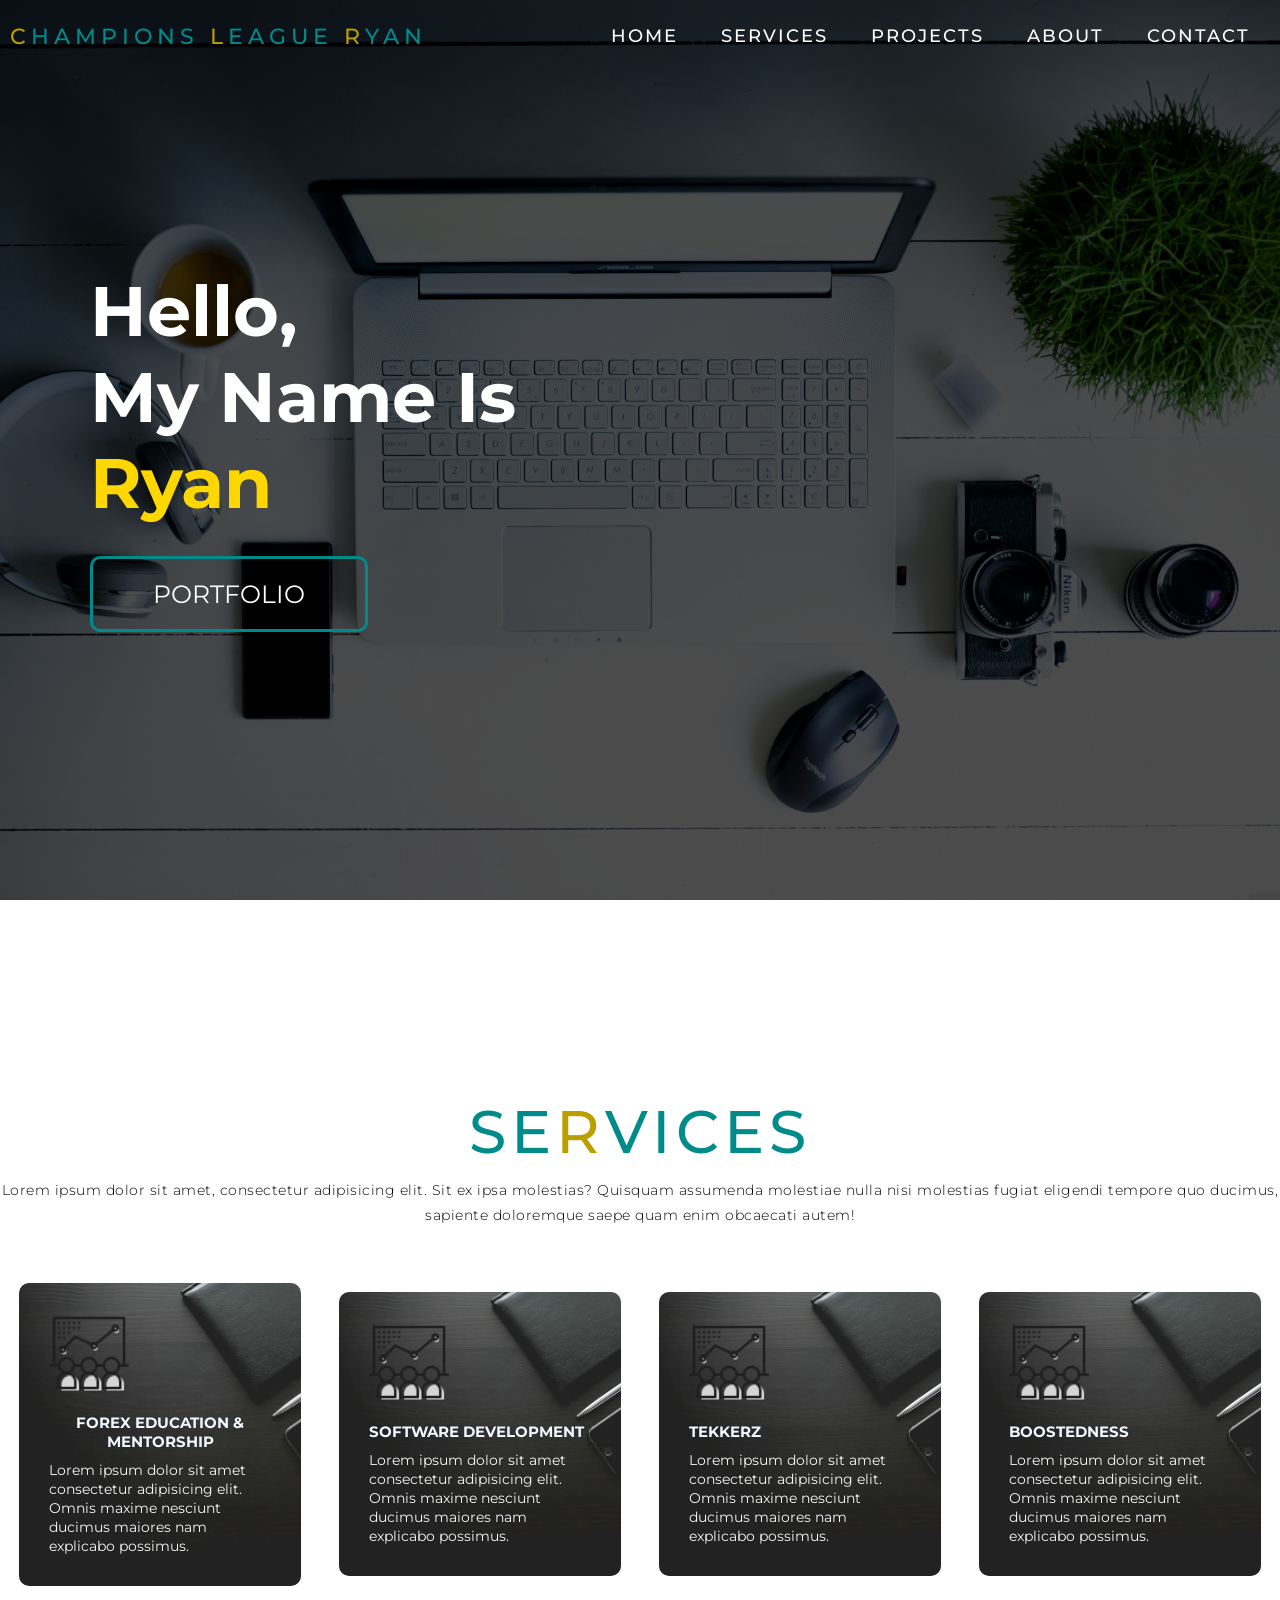
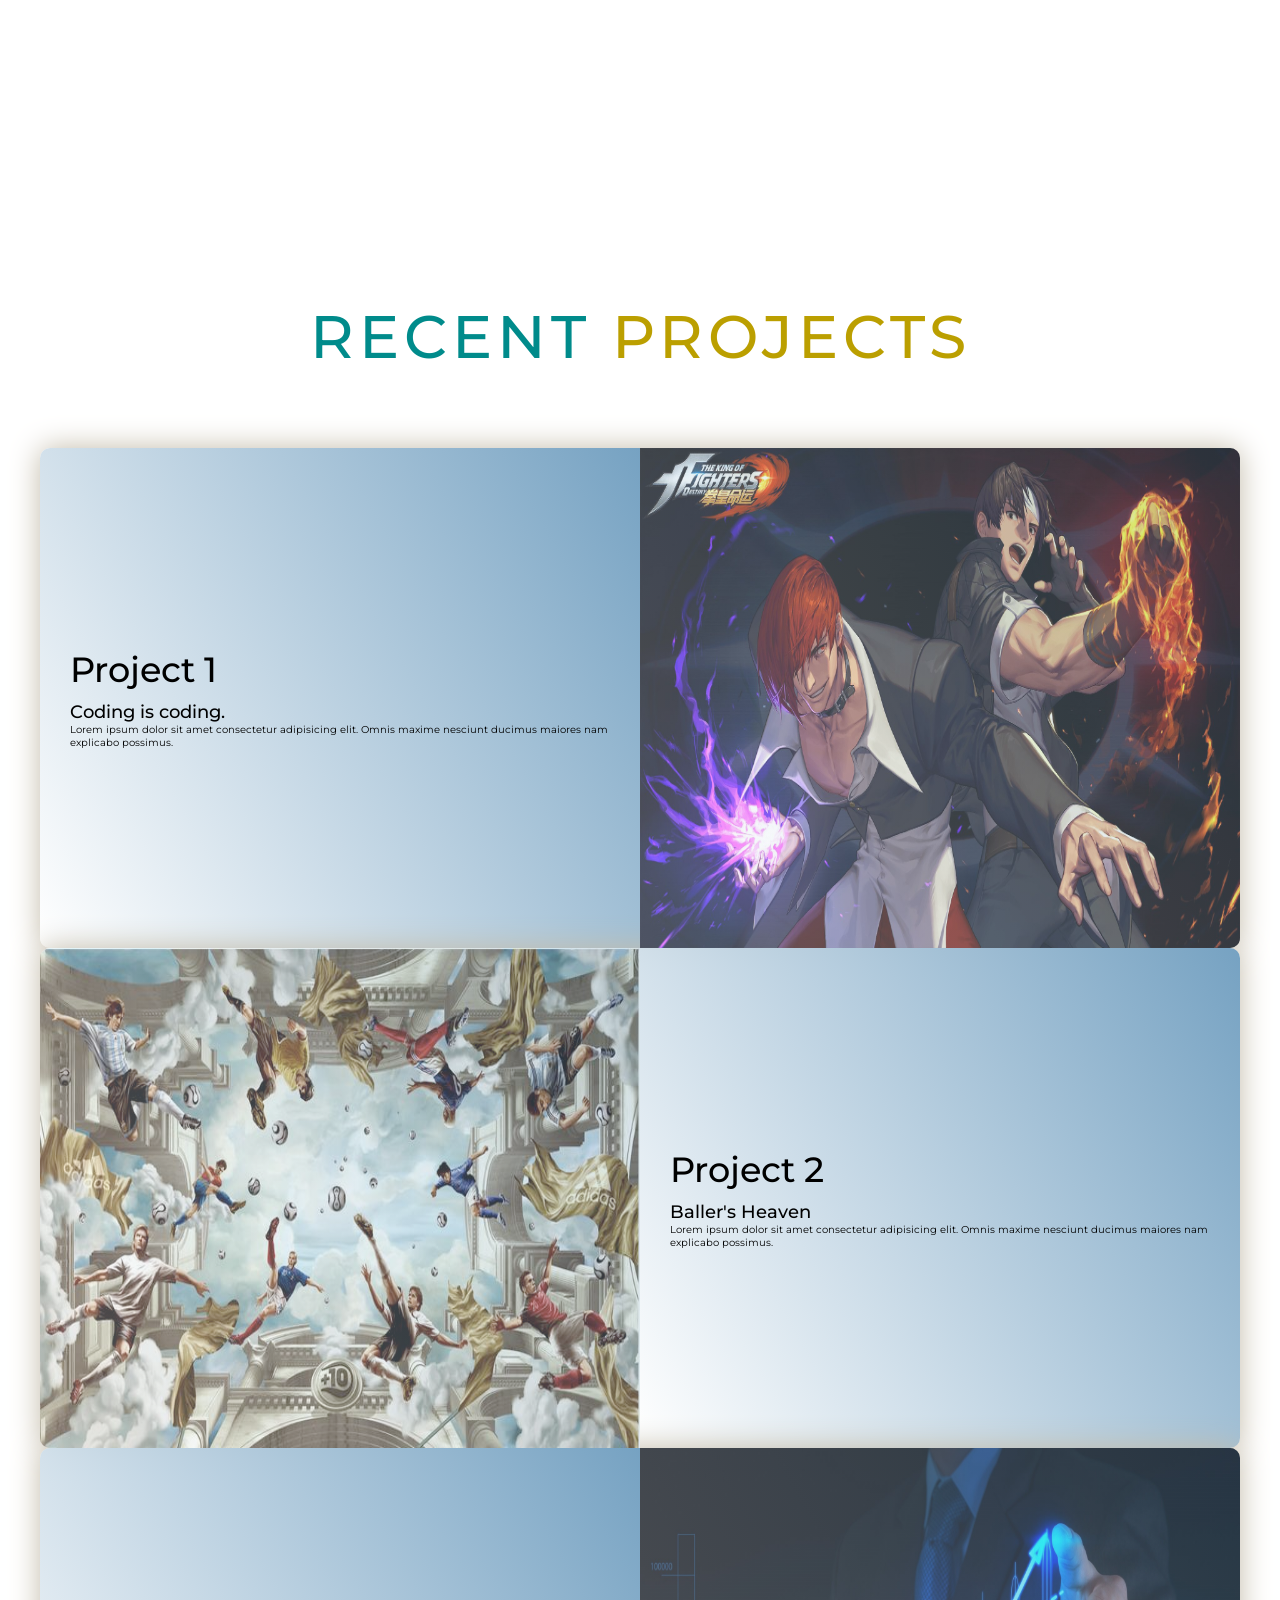
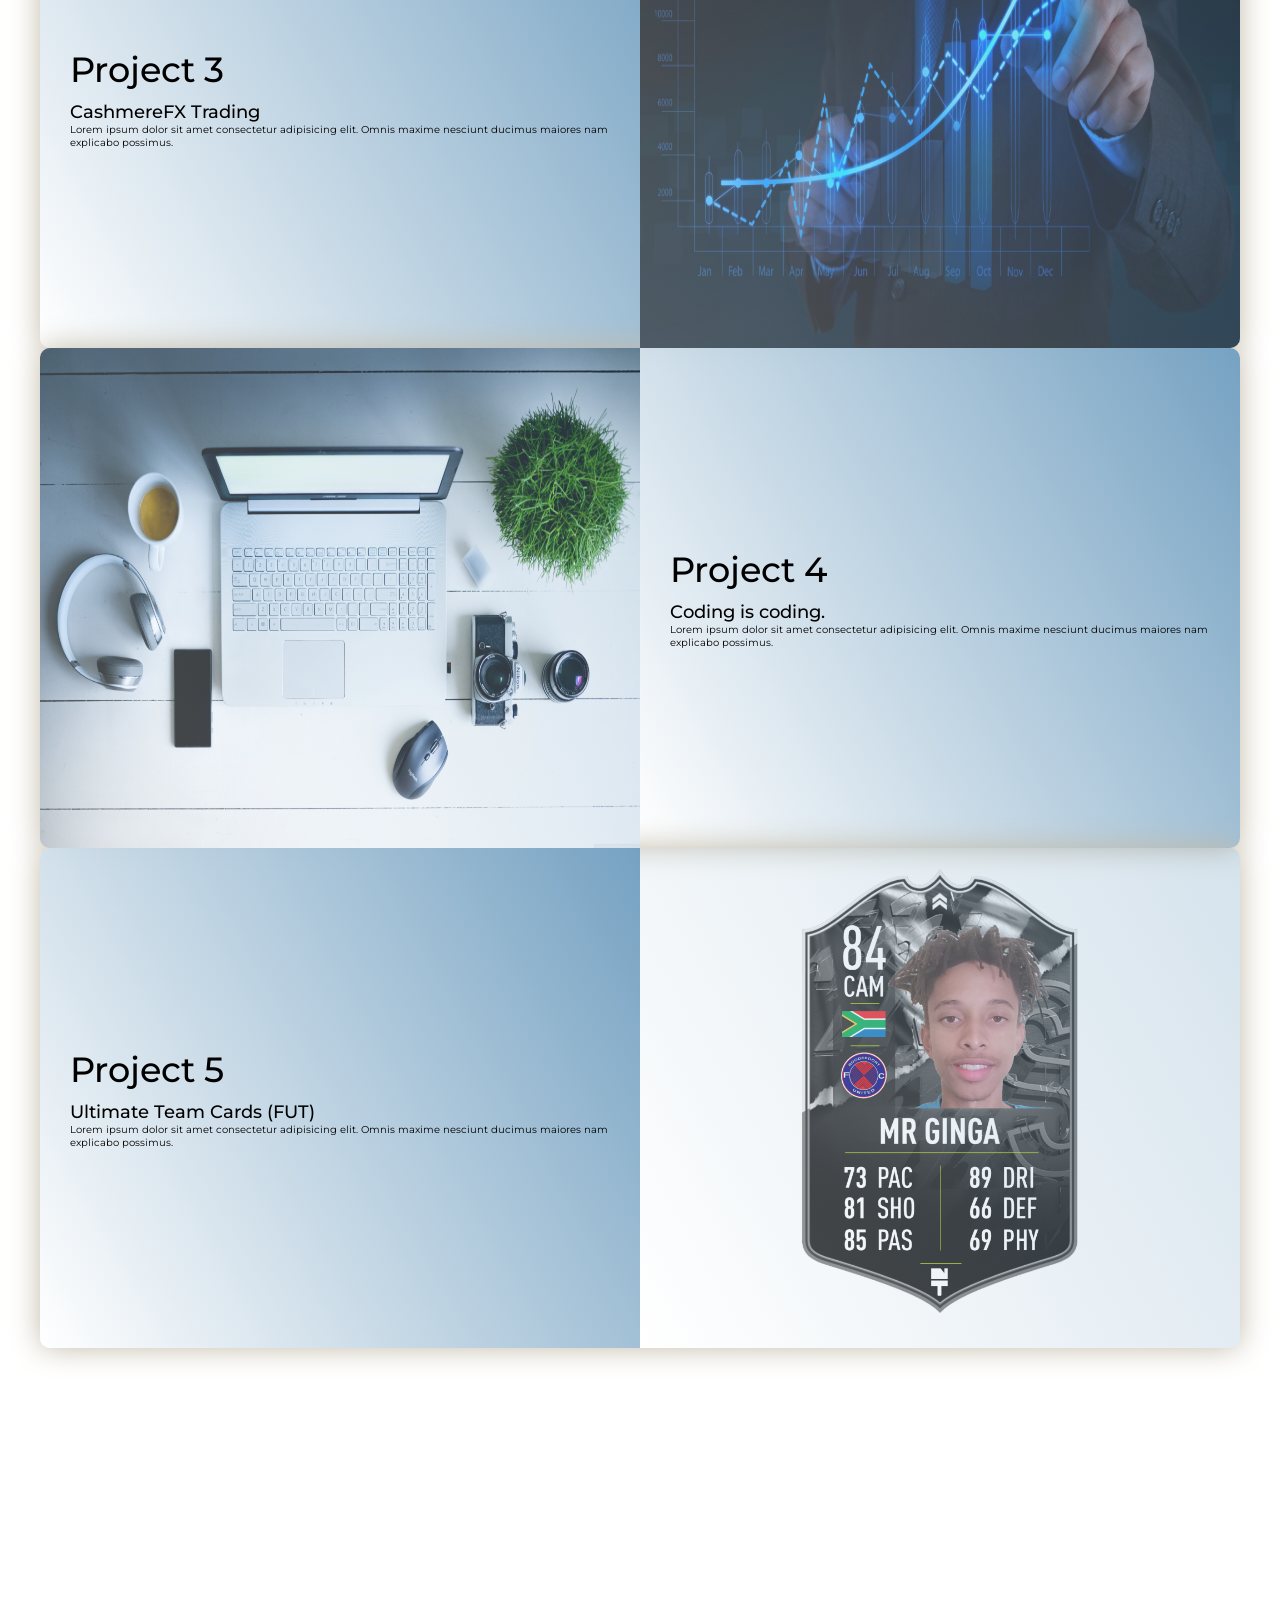
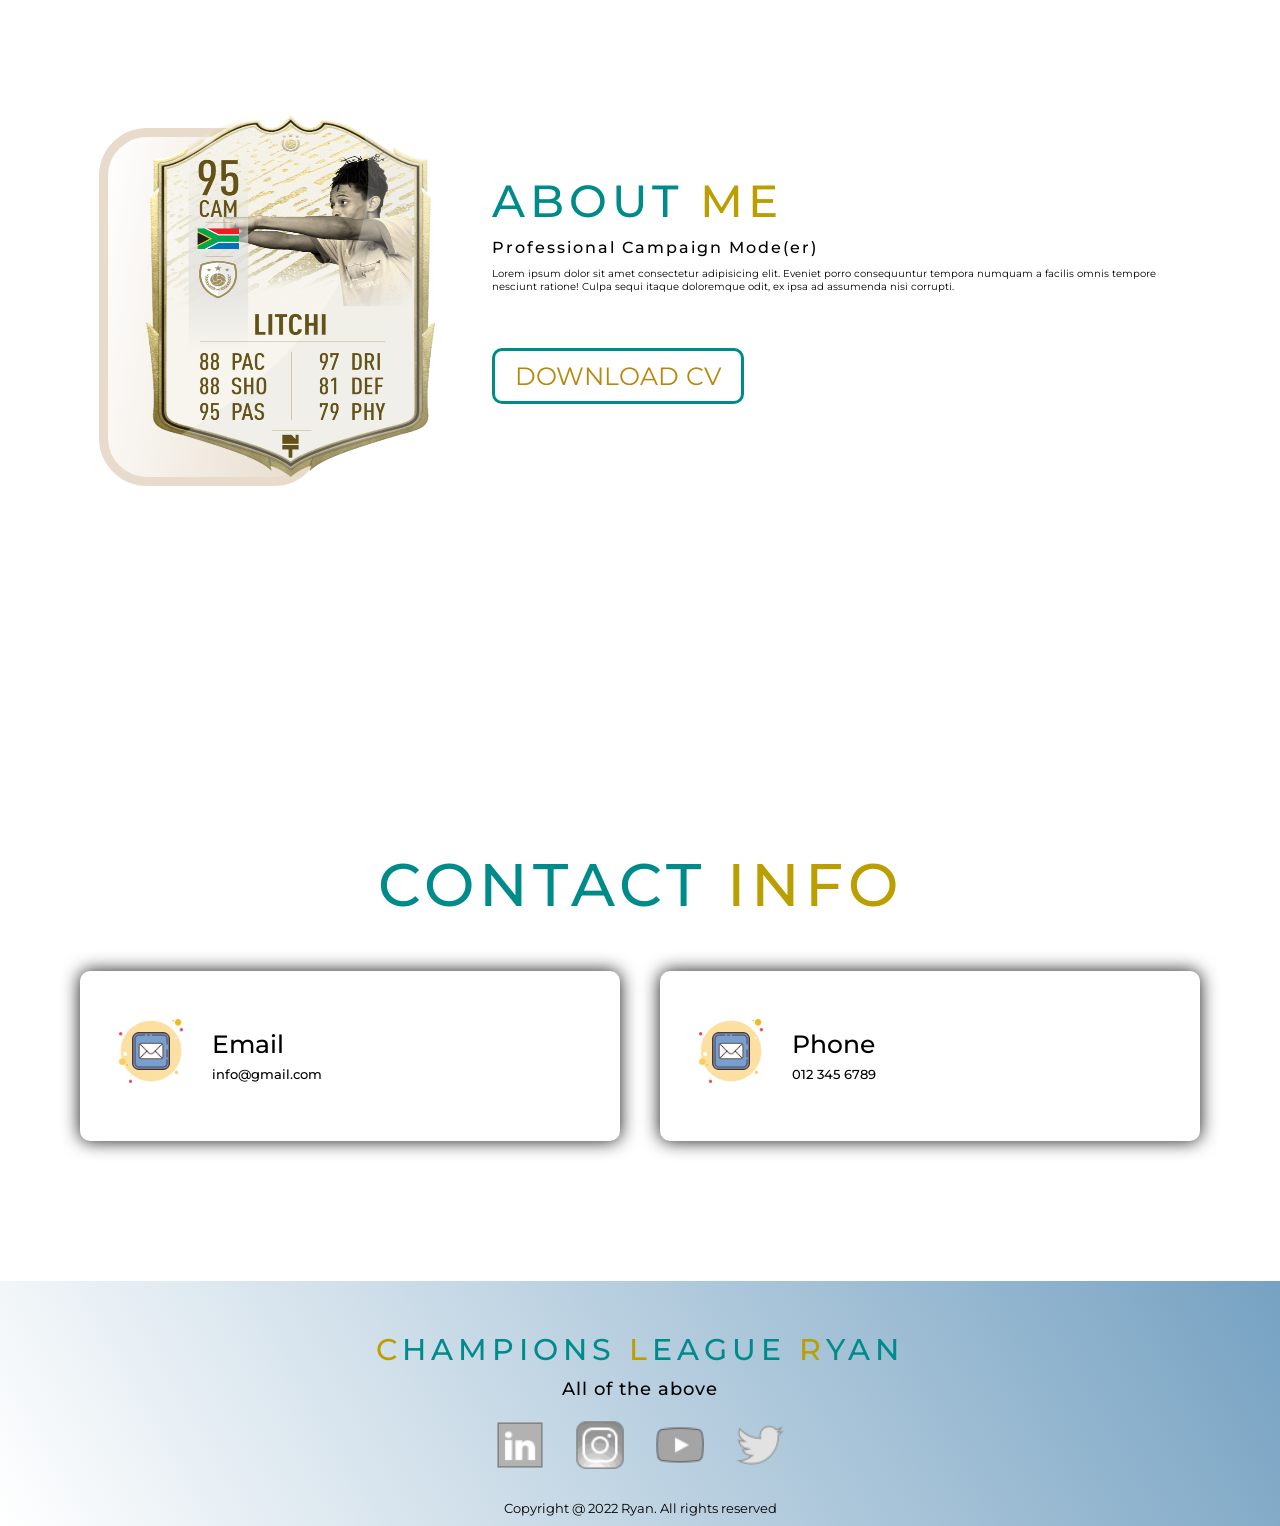
<file: CLRyan/index.html>
<!DOCTYPE html>
<html lang="en">
<head>
    <meta charset="UTF-8">
    <meta http-equiv="X-UA-Compatible" content="IE=edge">
    <meta name="viewport" content="width=device-width, initial-scale=1.0">
    <link rel="stylesheet" href="style.css">
    <title>Document</title>
</head>

<body>

    <section id="header">
        <div class="header container">
            <div class="nav-bar">
                <div class="brand">
                    <a href="#hero">
                        <h1>
                            <span>C</span>hampions <span>L</span>eague <span>R</span>yan
                        </h1>
                    </a>
                </div>

                <div class="nav-list">
                    <div class="hamburger">
                        <div class="bar">

                        </div>
                    </div>
                    <ul>
                        <li><a href="#hero" data-after="Home">Home</a></li>
                        <li><a href="#services" data-after="Services">Services</a></li>
                        <li><a href="#projects" data-after="Projects">Projects</a></li>
                        <li><a href="#about" data-after="About">About</a></li>
                        <li><a href="#contact" data-after="Contact">Contact</a></li>
                    </ul>
                    <!-- unordered list end  -->
                </div>

            </div>
            <!-- navbar end -->

        </div> <!-- end container  -->
    </section> <!-- end header section -->

    <!-- Hero Section start -->
    <section id="hero">
        <div class="hero container">
            <div>
                <h1>Hello, <span></span></h1>
                <h1>My Name Is <span></span></h1>
                <h1>Ryan <span></span></h1>
                <a href="#projects" type="button" class="cta">Portfolio</a>
            </div>
        </div>
    </section>
    <!-- hero section end -->

    <!-- services section -->
    <section id="services"> 
        <div class="services container">
            <div class="services-top">
                <h1 class="section-title">Se<span>r</span>vices</h1>
                  <p>Lorem ipsum dolor sit amet, consectetur adipisicing elit. Sit ex ipsa molestias? Quisquam assumenda molestiae nulla nisi molestias fugiat eligendi tempore quo ducimus, sapiente doloremque saepe quam enim obcaecati autem!
                  </p>
            </div>
             <!-- header end  -->

            <div class="services-bottom">
                <div class="services-item">
                    <div class="icon"><img src="./assets/icons/icons8-chart-64.png" alt="#"></div>
                    <h2>Forex Education & Mentorship</h2>
                    <p>Lorem ipsum dolor sit amet consectetur adipisicing elit. Omnis maxime nesciunt ducimus maiores nam explicabo possimus.</p>
                </div>
                <div class="services-item">
                    <div class="icon"><img src="./assets/icons/icons8-chart-64.png" alt="#"></div>
                    <h2>Software Development</h2>
                    <p>Lorem ipsum dolor sit amet consectetur adipisicing elit. Omnis maxime nesciunt ducimus maiores nam explicabo possimus.</p>
                </div>
                <div class="services-item">
                    <div class="icon"><img src="./assets/icons/icons8-chart-64.png" alt="#"></div>
                    <h2>Tekkerz</h2>
                    <p>Lorem ipsum dolor sit amet consectetur adipisicing elit. Omnis maxime nesciunt ducimus maiores nam explicabo possimus.</p>
                </div>
                <div class="services-item">
                    <div class="icon"><img src="./assets/icons/icons8-chart-64.png" alt="#"></div>
                    <h2>Boostedness</h2>
                    <p>Lorem ipsum dolor sit amet consectetur adipisicing elit. Omnis maxime nesciunt ducimus maiores nam explicabo possimus.</p>
                </div>

            </div> <!--end services-bottom-->

        </div> <!--end services container-->

    </section> <!--end services section-->

    <!-- projects section  -->
    <section id="projects">
        <div class="projects container">
            <div class="projects-header">
                <h1 class="section-title">
                    Recent <span>Projects</span>
                </h1>
            </div>

            <div class="all-projects">
                <div class="projects-item">
                    <div class="project-info">
                    <h2>Project 1</h2>
                    <h3>Coding is coding.</h4>
                    <p>Lorem ipsum dolor sit amet consectetur adipisicing elit. Omnis maxime nesciunt ducimus maiores nam explicabo possimus.</p>
                    </div>

                    <div class="project-img">
                        <img src="./assets/img/iori Kyo.jpg" alt="#">
                    </div>
                </div>

                <div class="projects-item">
                    <div class="project-info">
                    <h2>Project 2</h2>
                    <h3>Baller's Heaven</h4>
                    <p>Lorem ipsum dolor sit amet consectetur adipisicing elit. Omnis maxime nesciunt ducimus maiores nam explicabo possimus.</p>
                    </div>

                    <div class="project-img">
                        <img src="./assets/img/soccer-heaven22.jpg" alt="#">
                    </div>
                </div>

                <div class="projects-item">
                    <div class="project-info">
                    <h2>Project 3</h2>
                    <h3>CashmereFX Trading</h4>
                    <p>Lorem ipsum dolor sit amet consectetur adipisicing elit. Omnis maxime nesciunt ducimus maiores nam explicabo possimus.</p>
                    </div>

                    <div class="project-img">
                        <img src="./assets/img/forex-01.jpg" alt="#">
                    </div>
                </div>

                <div class="projects-item">
                    <div class="project-info">
                    <h2>Project 4</h2>
                    <h3>Coding is coding.</h4>
                    <p>Lorem ipsum dolor sit amet consectetur adipisicing elit. Omnis maxime nesciunt ducimus maiores nam explicabo possimus.</p>
                    </div>

                    <div class="project-img">
                        <img src="./assets/img/521099.jpg" alt="#">
                    </div>
                </div>

                <div class="projects-item">
                    <div class="project-info">
                    <h2>Project 5</h2>
                    <h3>Ultimate Team Cards (FUT)</h4>
                    <p>Lorem ipsum dolor sit amet consectetur adipisicing elit. Omnis maxime nesciunt ducimus maiores nam explicabo possimus.</p>
                    </div>

                    <div class="project-img">
                        <img src="./assets/img/Mr Ginga (4).png" alt="#">
                    </div>
                </div>
            </div> <!--end all projects-->

        </div> <!--end Projects container-->

    </section> <!-- projects section end -->

    <!--About section-->
    <section id="about">
        <div class="about container">
            <div class="col-left">
                <div class="about-img">
                    <img src="./assets/img/LITCHI (1).png" alt="#">
                </div>
            </div>
            <div class="col-right">
                <h1 class="section-title">
                    About <span>Me</span>
                </h1>
                <h2>Professional Campaign Mode(er)</h2>
                <p>Lorem ipsum dolor sit amet consectetur adipisicing elit. Eveniet porro consequuntur tempora numquam a facilis omnis tempore nesciunt ratione! Culpa sequi itaque doloremque odit, ex ipsa ad assumenda nisi corrupti.</p>
                <a href="#" type="button" class="cta">Download CV</a>
            </div>
        </div>

    </section> <!-- end About section -->

    <!-- Contact info section -->
    <section id="contact">
        <div class="contact container">
            <div class="contact-header">
                <h1 class="section-title">Contact <span>info</span></h1>
            </div>
            <div class="contact-items">
                <div class="contact-item">
                    <div class="icon">
                        <img src="./assets/icons/icons8-mail-100.png" alt="#">
                    </div>
                    <div class="contact-info">
                        <h1>Email</h1>
                        <h2>info@gmail.com</h2>
                    </div>
                </div>

                <div class="contact-item">
                    <div class="icon">
                        <img src="./assets/icons/icons8-mail-100.png" alt="#">
                    </div>
                    <div class="contact-info">
                        <h1>Phone</h1>
                        <h2>012 345 6789</h2>
                    </div>
                </div>

            </div> <!-- end contact items -->

        </div>
        <!-- end container -->

    </section> <!-- end Contact info section -->

    <!-- footer -->
    <section id="footer">
        <div class="footer container">
            <div class="brand">
                <h1> <span>C</span>hampions <span>L</span>eague <span>R</span>yan</h1>
            </div>
            <h2>All of the above</h2>
            <div class="social-icon">
                <div class="social-item">
                    <a href="#">
                        <img src="./assets/icons/icons8-linkedin-40.png" alt="#">
                    </a>
                </div>

                <div class="social-item">
                    <a href="#">
                        <img src="./assets/icons/icons8-instagram-40.png" alt="#">
                    </a>
                </div>

                <div class="social-item">
                    <a href="#">
                        <img src="./assets/icons/icons8-youtube-40.png" alt="#">
                    </a>
                </div>

                <div class="social-item">
                    <a href="#">
                        <img src="./assets/icons/icons8-twitter-40.png" alt="#">
                    </a>
                </div>

            </div>
            <p>Copyright @ 2022 Ryan. All rights reserved</p>
        </div>
    </section>

    <!-- script  -->
    <script src="script.js"></script>
</body>

</html>
</file>
<file: CLRyan/style.css>
@import url('https://fonts.googleapis.com/css?family=Montserrat:300,400,700&display=swap');

*{
    padding: 0;
    margin: 0;
    box-sizing: border-box;
}

html{
    font-size: 10px;
    font-family: 'Montserrat', sans-serif;
    /* font-family: sans-serif; */
    scroll-behavior: smooth;
}

a{
    text-decoration: none;
}

img{
    height:100%;
    width:100%;
    display: cover;
}

.container{
    min-height: 100vh;
    width: 100%;
    display: flex;
    align-items: center;
    justify-content: center;
}

.section-title{
    font-size: 4rem;
    font-weight: 500;
    color: darkcyan;
    margin-bottom: 10px;
    text-transform: uppercase;
    letter-spacing: 0.5rem;
    text-align: center;
}
.section-title span{
    color: rgb(187, 159, 0);
}

/* .services-top p{
    font-size: 1.4rem;
    margin-top: 5px;
    line-height: 2.5rem;
    font-weight: 300;
    letter-spacing: 0.05rem;
} */

.brand h1{
    font-size: 3rem;
    text-transform: uppercase;
    color: darkcyan;
    letter-spacing: 0.5rem;
    font-weight: 500;

}
.brand h1 span{
    color: rgb(187, 159, 0);
}

/* header section   */
#header{
    position: fixed;
    z-index: 1000;
    left: 0;
    top: 0;
    width: 100vw;
    height: auto;
}
#header .header{
    min-height: 8vh;
    /* background-color: rgba(31, 30, 30, 0.24); */
    /* background-image: linear-gradient(90deg, white 0%, rgb(118, 162, 194) 100%); */
    /* transition: 0.3s ease background-color; */
}
#header .nav-bar{
    display: flex;
    align-items: center;
    justify-content: space-between;
    height: 100%;
    width: 100%;
    max-width: 1300px;
    padding: 0 10px;
}

#header .nav-bar .brand a h1{
    font-size: 2.2rem;
}
#header .nav-list ul{
    list-style: none;
    position: absolute;
    /* background-color: rgb(31, 30, 30); */
    background-image: linear-gradient(30deg,  rgb(215, 198, 103) 0%, rgb(118, 162, 194) 100%);
    width: 100vw;
    height: 100vh;
    left: 100%;
    top: 0;
    display: flex;
    flex-direction: column;
    justify-content: center;
    align-items: center;
    z-index: 1;
    overflow-x: hidden;
    transition: 0.5s ease left;
}

#header .nav-list ul.active{
    left: 0;
    opacity: 0.95;
}

#header .nav-list ul a{
    font-size: 2.5rem;
    font-weight: 500;
    letter-spacing: 0.2rem;
    color: white;
    text-decoration: none;
    text-transform: uppercase;
    padding: 20px;
    display: block;
}


#header .nav-list ul a::after{
    content: attr(data-after);
    position: absolute;
    top: 50%;
    left: 50%;
    transform: translate(-50%, -50%) scale(0);
    color:rgba(224, 240, 254, 0.21);
    font-size: 10rem;
    letter-spacing: 50px;
    z-index: -1;
    transition: 0.3s ease letter-spacing;
}
#header .nav-list ul li:hover a::after{
    transform: translate(-50%, -50%) scale(1);
    letter-spacing: initial;
}

#header .nav-list ul li a:hover{
    color: darkcyan;
}

#header .hamburger{
    height: 60px;
    width: 60px;
    display: inline-block;
    border: 3px solid white;
    border-radius: 50%;
    position: relative;
    display: flex;
    align-items: center;
    justify-content: center;
    z-index: 100;
    cursor: pointer;
    transform: scale(0.8);
    margin-right: 20px;
}

#header .hamburger:after{
    position: absolute;
    content: '';
    height: 100%;
    width: 100%;
    border-radius: 50%;
    border: 3px solid white;
    animation: hamburger_pulse 1s ease infinite;
}

#header .hamburger .bar{
    height: 2px;
    width: 30px;
    position: relative;
    background-color: white;
    z-index: -1;

}
#header .hamburger .bar::after,
#header .hamburger .bar::before{
    content: '';
    position: absolute;
    height: 100%;
    width: 100%;
    left: 0;
    background-color: white;
    transition: 0.3s ease;
    transition-property: top, bottom;
}

#header .hamburger .bar::after{
    top: 8px;
}

#header .hamburger .bar::before{
    bottom: 8px;
}


#header .hamburger.active .bar::before{
    bottom: 0;
}

#header .hamburger.active .bar::after{
    top: 0;
}



/* hero section  */
#hero{
     background-image: url('./assets/img/521099.jpg');
     background-size: cover;
     background-position: top center;
     position: relative;
     z-index: 1;
}

#hero::after{
    content: '';
    position: absolute;
    left: 0;
    top: 0;
    height: 100%;
    width: 100%;
    background-color: black;
    opacity: 0.7;
    z-index: -1;
}

#hero .hero{
    max-width: 1200px;
    margin: 0 auto;
    padding: 0 50px;
    justify-content: flex-start;

}

#hero h1{
    display: block;
    width: fit-content;
    font-size: 4rem;
    position: relative;
    color: transparent;
    animation: text_reveal 0.5s ease forwards;
    animation-delay: 1.5s;
}

#hero h1:nth-child(1){
    animation-delay: 1s;
}
#hero h1:nth-child(2){
    animation-delay: 2s;
}
#hero h1:nth-child(3){
    animation: text_reveal_name 0.5s ease forwards;
    animation-delay: 3s;
}
#hero h1 span{
    position: absolute;
    top: 0;
    left: 0; 
    height: 100%;
    width: 0;
    border-radius: 5px;
    background-color: blueviolet;
    opacity: 87%;
    animation: text_reveal_box 1s ease;
    animation-delay: 0.5s;
}

#hero h1:nth-child(1) span{
    animation-delay: .5s;
}
#hero h1:nth-child(2) span{
    animation-delay: 1.5s;
}
#hero h1:nth-child(3) span{
    animation-delay: 2.5s;
}

/* #hero  */
.cta{
    display: inline-block;
    padding: 10px 30px;
    color: white;
    background-color: transparent;
    /* border: 2px solid crimson; */
    font-size: 2rem;
    text-transform: uppercase;
    initial-letter: 0.1rem;
    margin-top: 30px;
    transition: 3s ease;
    transition-property:  background-color, color;
    /* border-radius: 5%; */

    border: 3px solid darkcyan;
    /* color: darkgoldenrod; */
    border-radius: 10px;
}

#hero  .cta:hover{
    color: black;
    background-color: rgb(206, 231, 253);
}

/* services section  */
#services .services{
    flex-direction: column;
    text-align: center;
    max-width: 1500px;
    margin: 0 auto;
    padding: 100px 0;
}

#service .services-top{
    max-width: 500px;
    margin: 0 auto;
}
/* #services .section-title{
    font-size: 4rem;
    font-weight: 500;
    color: darkcyan;
    margin-bottom: 10px;
    text-transform: uppercase;
    letter-spacing: 0.5rem;
    text-align: center;
} */

/* #services .section-title span{
    color: rgb(187, 159, 0);
} */

#services .services-top p{
    font-size: 1.4rem;
    margin-top: 5px;
    line-height: 2.5rem;
    font-weight: 300;
    letter-spacing: 0.05rem;
} 

#services .services-bottom{
    display: flex;
    align-items: center;
    justify-content: center;
    flex-wrap: wrap;
    margin-top: 35px;
}

#services .services-item{
    flex-basis: 80%;
    display: flex;
    align-items: flex-start;
    justify-content: center;
    flex-direction: column;
    padding: 30px;
    border-radius: 10px;
    background-image: url(./assets/img/black-business-computer-desk.jpg);
    background-size: cover;
    margin: 10px 5%;
    position: relative;
    z-index: 1;
    overflow: hidden;
}
/* #services .services-item:nth-child(1){
    background-image: url(./assets/img/black-business-computer-desk.jpg);
}
#services .services-item:nth-child(2){
    background-image: url(./assets/img/black-business-computer-desk.jpg);
}
#services .services-item:nth-child(3){
    background-image: url(./assets/img/trader.jpg);
} */
#services .services-item::after{
    content: '';
    position: absolute;
    left: 0;
    top: 0;
    height: 100%;
    width: 100%;
    background-color: linear-gradient(60deg, rgba(255, 255, 255, 0.91) 0%, rgb(62, 112, 148) 100%);
    opacity: 0.5;
    z-index: -1;
}

#services .services-bottom .icon {
    height: 80px;
    width: 80px;
    margin-bottom: 20px;
    /* color: whitesmoke; */
    filter: grayscale(1);
}

#services .services-item h2{
    font-size: 1.5rem;
    color:aliceblue;
    margin-bottom: 10px;
    text-transform: uppercase;
}

#services .services-item p{
    color: whitesmoke;
    text-align: left;
    font-size: 1.4rem;
    line-height: 1.9rem;
}

/* projects section  */

#projects .projects{
    flex-direction: column;
    max-width: 1200px;
    margin: 0 auto;
    padding: 100px 0;
}

#projects .projects-header h1{
    margin-bottom: 75px;
}

#projects .all-projects{
    display: flex;
    align-items: center;
    justify-content: center;
    flex-direction: column;
}

#projects .projects-item{
    display: flex;
    align-items: center;
    justify-content: center;
    flex-direction: column;
    width: 80%;
    margin: 20px auto;
    overflow: hidden;
    border-radius: 10px;
    box-shadow: 0px 0px 30px 0 rgb(194, 186, 168);
}

#projects .project-info{
    padding: 30px;
    flex-basis: 50%;
    height: 100%;
    display: flex;
    align-items: left;
    justify-content: center;
    flex-direction: column;
    background-image: linear-gradient(60deg, rgba(255, 255, 255, 0.91) 0%, rgb(118, 162, 194) 100%);
    /* color: white; */
}

#projects .project-info h2{
    font-size: 3.5rem;
    font-weight: 500;
}

#projects .project-info h3{
    font-size: 1.8rem;
    font-weight: 500;
    margin-top: 10px;
}

#projects .project-img{
    flex-basis: 50%;
    height: 300px;
    overflow: hidden;
    position: relative;
}

#projects .project-img::after{
    content: '';
    position: absolute;
    left: 0;
    top: 0;
    height: 100%;
    width: 100%;
    background-image: linear-gradient(60deg, white 0%, rgb(118, 162, 194) 100%);
    opacity: 0.3;
}

#projects .project-img img{
    transition: .3s ease transform;
}
#projects .projects-item:hover .project-img img{
    transform: scale(1.2);

}

/* about section  */

#about .about{
    flex-direction: column-reverse;
    text-align: center;
    max-width: 1200px;
    margin: 0 auto;
    padding: 100px 20px;

}

#about .col-left{
    width: 250px;
    height: 360px;
}
#about .col-left .about-img{
    position: relative;
    height: 100%;
    width: 100%;
    /* border: px solid white; */
    
}
#about .col-left .about-img::after{
    content: '';
    position: absolute;
    left: -21px;
    top: 30px;
    height: 85%;
    width: 60%;
    border: 7px solid rgb(199, 168, 127);
    opacity: 0.4;
    border-radius: 48px;
    border-inline-start-style: white;
    z-index: -1;
    /* box-shadow: 0px 0px 30px 0 rgb(194, 186, 168); */
    background-image: linear-gradient(100deg, white 0%, rgb(199, 168, 127) 100%);

}

#about .col-right{
    width: 100%;
}
#about .col-right h2{
    font-size: 1.6rem;
    font-weight: 500;
    letter-spacing: 0.2rem;
    margin-bottom: 10px;
}

#about .col-right p{
    margin-bottom: 20px;
    margin-bottom: 25px;
}

#about .col-right .cta{
    border: 3px solid darkcyan;
    color: darkgoldenrod;
    border-radius: 10px;
    margin-bottom: 20px;
    padding: 10px 20px;
}

#about .col-right .cta:hover{
    background-color: antiquewhite;
}


/* contact info section  */

#contact .contact{
    flex-direction: column;
    max-width: 1200px;
    margin: 0 auto;
}

#contact .contact-items{
    width: 400px;
}

#contact .contact-item{
    flex-direction: column;
    width: 80%;
    padding: 20px;
    text-align: center;
    border-radius: 10px;
    margin: 30px;
    padding: 30px;
    display: flex;
    justify-content: center;
    align-items: center;
    box-shadow: 0px 0px 18px 0 rgb(22, 22, 22);
    transition: 0.3s ease box-shadow;
}

#contact .contact-item:hover{
    box-shadow: 0px 0px 5px 0 rgb(22, 22, 22);
}

#contact .icon{
    width: 70px;
    margin: 0 auto;
    margin-bottom: 10px;

}

#contact .contact-info h1{
    font-size: 2.5rem;
    font-weight: 500;
    margin-bottom: 5px;
}

#contact .contact-info h2{
    font-size: 1.3rem;
    font-weight: 500;
    line-height: 2rem;
}



/* footer  */

#footer{
    background-image: linear-gradient(60deg, white 0%, rgb(118, 162, 194) 100%);

}

#footer .footer{
    min-height: 200px;
    flex-direction: column;
    padding-top: 50px;
    padding-bottom: 10px;
}

#footer .footer h2{
    color: black;
    font-size: 1.8rem;
    letter-spacing: 0.1rem;
    margin-top: 10px;
    margin-bottom: 10px;
    font-weight: 500;
}

#footer .social-icon{
    display: flex;
    margin-bottom: 30px;
    margin-top: 10px;
}

#footer .social-item{
    height: 50px;
    width: 50px;
    margin: 0 15px;
}

#footer .social-item img{
    filter: grayscale(1);
    transition: 0.3s ease filter;
}

#footer .social-item img:hover{
    filter: grayscale(0);
}

#footer p{
    color: black;
    font-size: 1.3rem;

}
/* keyframes */
@keyframes text_reveal_box{
    50%{
        width: 100%;
        left:0;
    }
    100%{
        width:0;
        left: 100%;
    }
}

@keyframes text_reveal{
    100%{
        color: white;
    }
}

@keyframes text_reveal_name{
    100%{
        color: gold;
        font-weight: 500px;
    }
}

@keyframes hamburger_pulse {
    0%{
        opacity: 1;
        transform: scale(1);
    }

    100%{
        opacity: 0;
        transform: scale(1.4);
    }
    
}
/* end keyframes */



/* ------------------- media section ---------------- */


/* tablet view  */
@media only screen and (min-width: 768px)
{
    .cta{
        font-size: 2.5rem;
        padding: 20px 60px;
    }

    h1.section-title{
        font-size: 6rem;
    }

    /* hero */
    #hero h1{
        font-size: 7rem;
    }

    /* services  */
    #services .services-bottom .services-item{
        flex-basis: 45%;
        margin: 2.5%;
    }

    /* projects */
    #projects .projects-item{
        height: 500px;
        margin: 0;
        width: 100%;
        border-radius: 10px;
        flex-direction: row;
        /* box-shadow: 0px 0px 15px 0 goldenrod; */
    }
    #projects .projects-item:nth-child(even){
        flex-direction: row-reverse;
    }
    #projects .all-projects .project-info{
        height:100%;
    }
    #projects .all-projects .project-img{
        height:100%;
    }
    #projects .all-projects .projects-item:nth-child(5) .project-img img{
        object-fit: contain;
    }

    /* about */
    #about .about{
        flex-direction: row;
    }
    #about .col-left{
        width: 600px;
        height: 400px;
        padding-left: 60px;
    }
    #about .col-left .about-img{
        object-fit: none;
    }
    #about .col-left .about-img::after{
        border: 9px solid rgb(199, 168, 127);
    }
    #about .col-right{
        text-align: left;
        padding: 30px;
    }
    #about .col-right h1{
        text-align: left;
        font-size: 4.5rem;
    }

    /* contact  */
    #contact .contact{
        flex-direction: column;
        padding: 100px 0;
        align-items: center;
        justify-content: center;
        min-height: 20vh;
    }

    #contact .contact-items{
        width: 100%;
        display: flex;
        flex-direction: row;
        margin: 0;
        padding: 20px
    }

    #contact .contact-item{
        margin: 20px;
        flex-direction: row;
    }

    #contact .contact-item .icon{
        height: 100px;
        width: 100px;
    }
    #contact .contact-item .icon img{
        object-fit: contain;
    }

    #contact .contact-item .contact-info{
        width: 100%;
        text-align: left;
        padding-left: 20px;
    }

}
/* end tablet view  */


/* desktop view  */
@media only screen and (min-width: 1200px) {

    #header .hamburger{
        display: none;
    }

    #header .nav-list ul{
        position: initial;
        display: block;
        height: auto;
        width: fit-content;
        /* background-color: transparent; */
        background-image: none;
    }

    #header .nav-list ul li{
        display: inline-block;
    }
    #header .nav-list ul a{
        font-size: 1.8rem;
    }

    #header .nav-list ul a::after{
        display: none;
    }

    #services .services-bottom .services-item{
        flex-basis: 22%;
        margin: 1.5%;
    }

    /* #projects .projects-item:nth-child(5){
        height: 100%;
    } */
}
/* end desktop view  */
</file>
